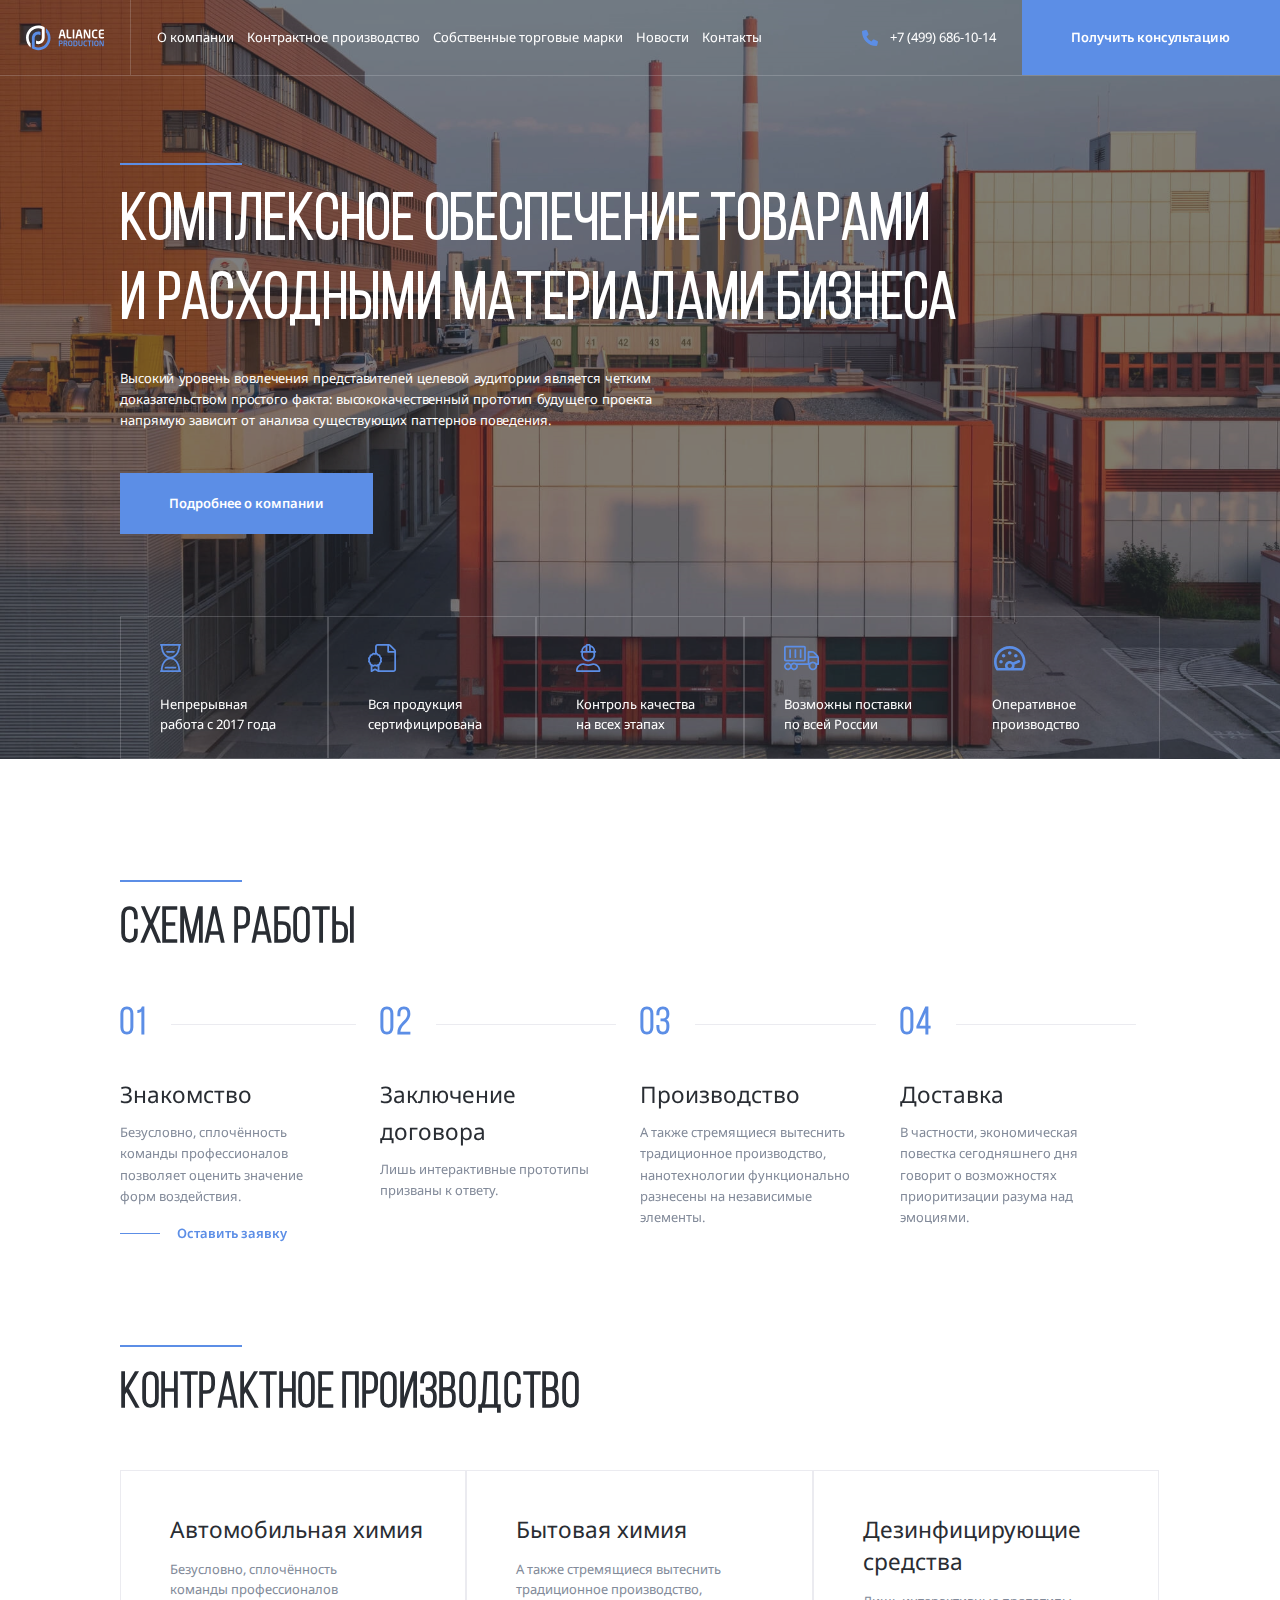
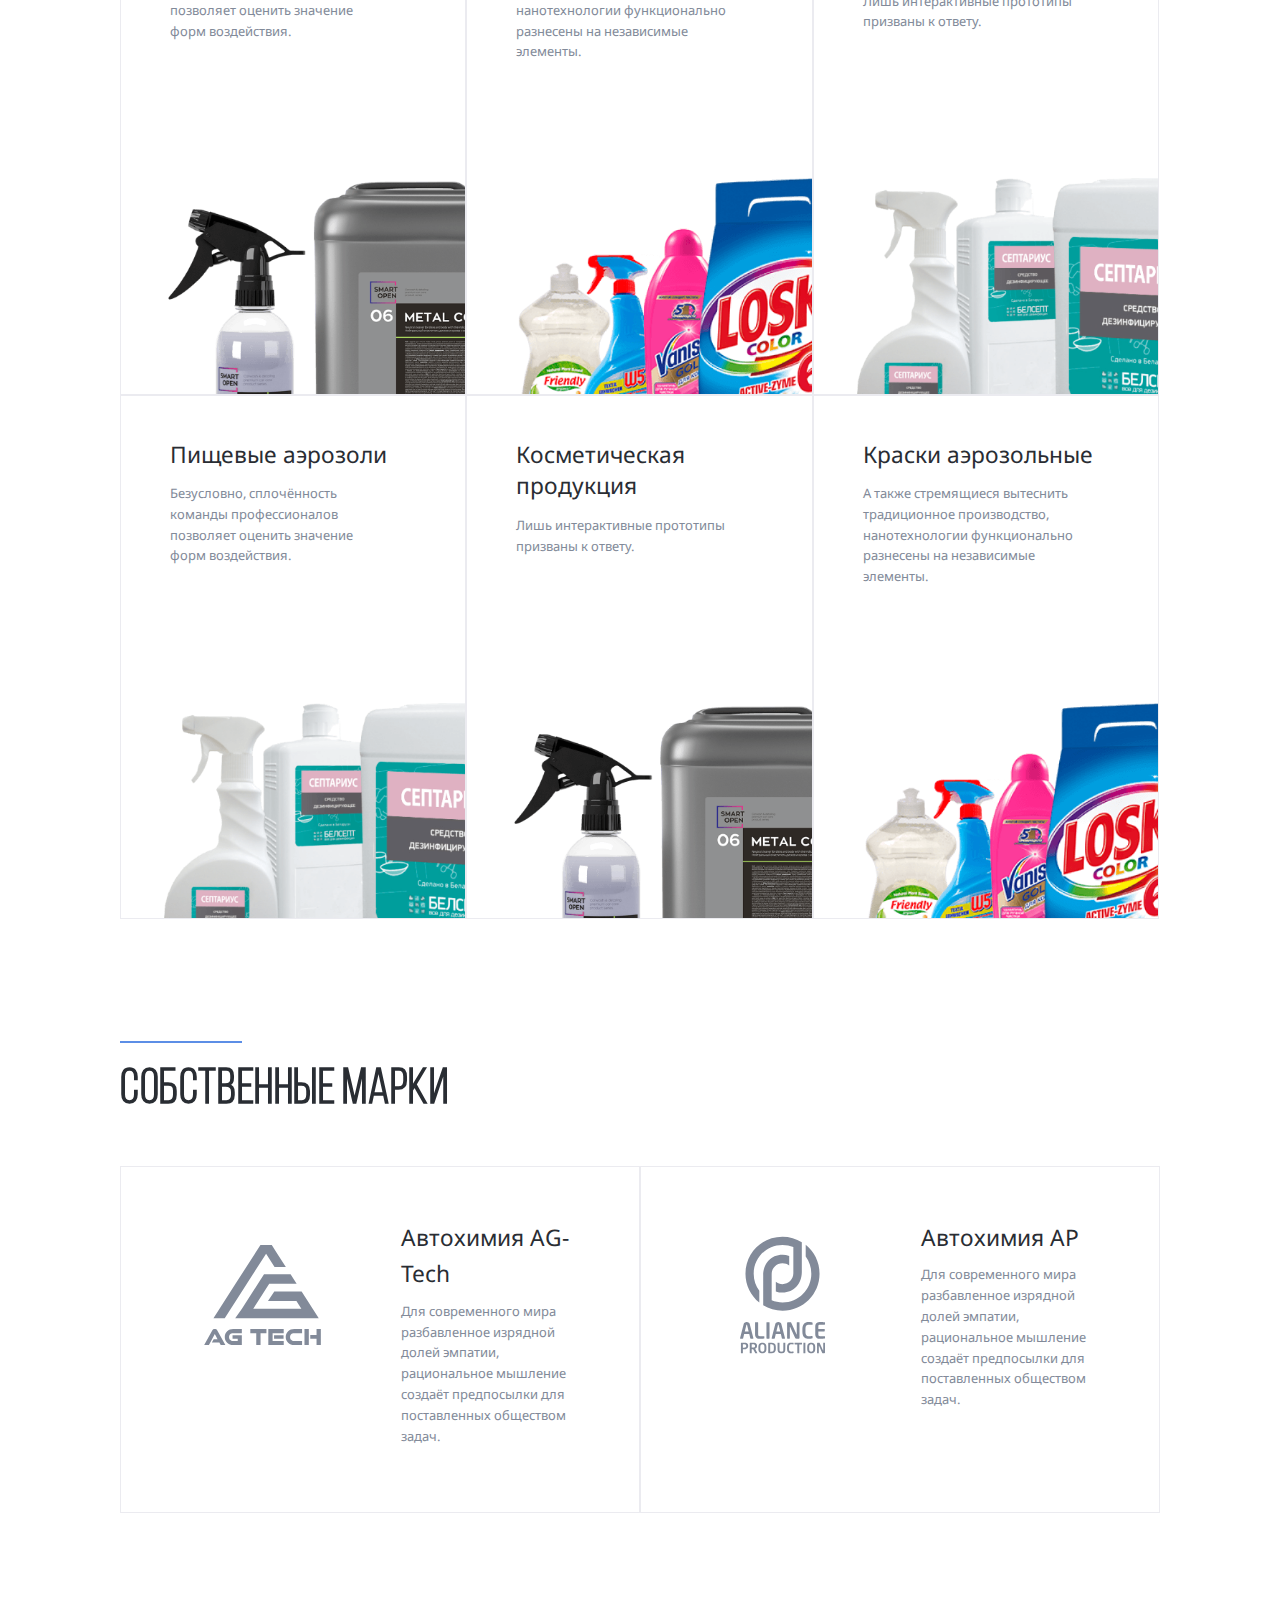
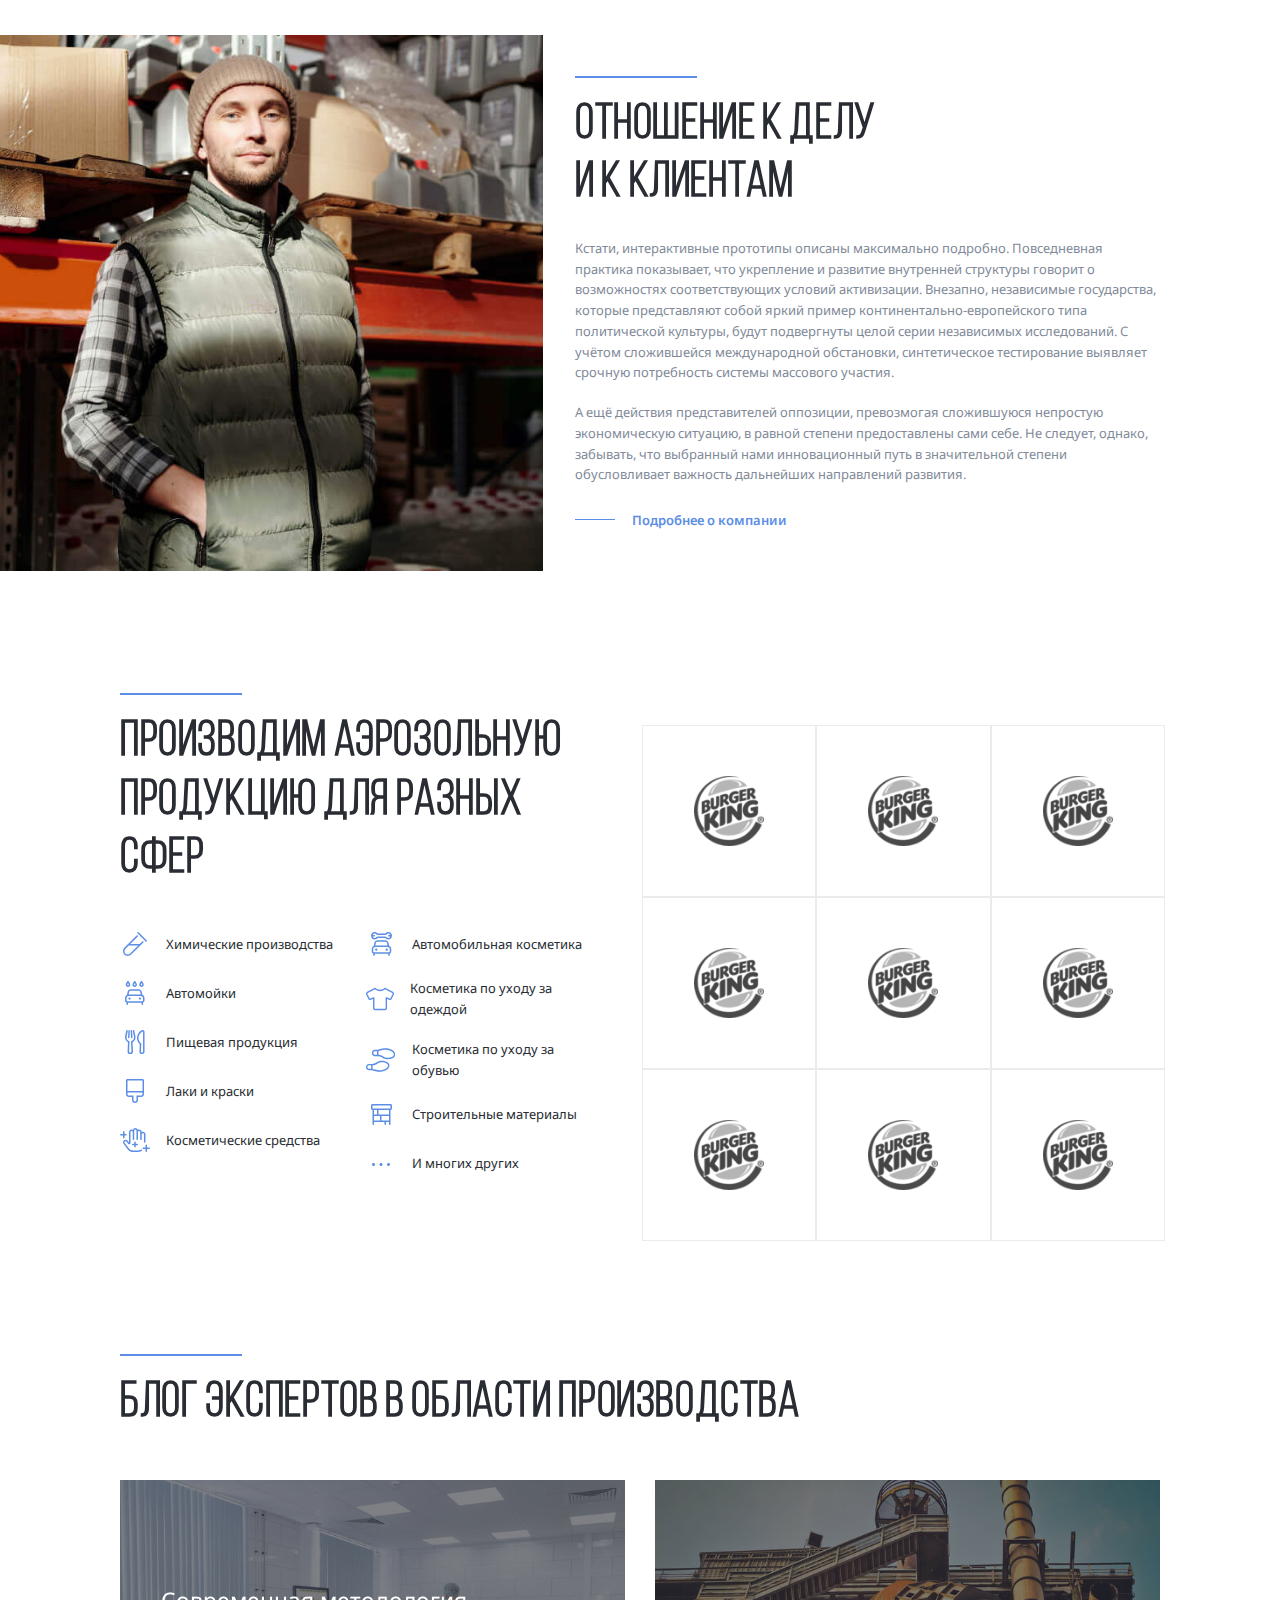
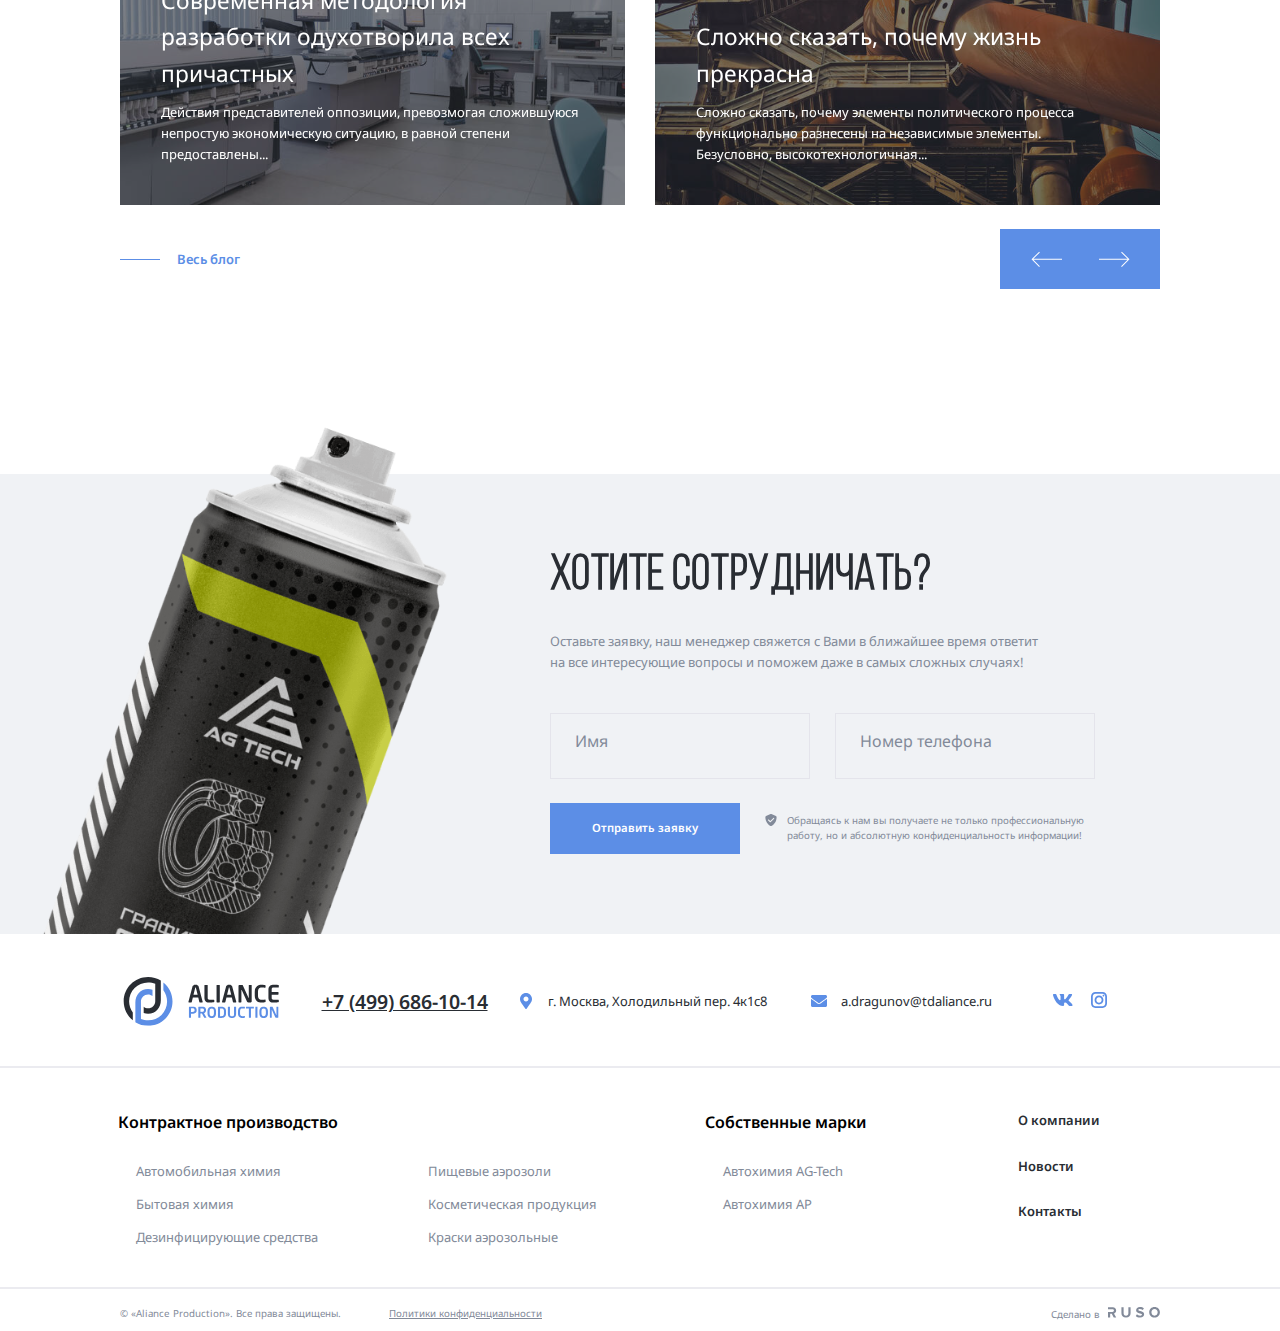
<file: index.html>
<!DOCTYPE html>
<html lang="ru">
  <head>
    <meta charset="UTF-8" />
    <meta http-equiv="X-UA-Compatible" content="IE=edge" />
    <meta name="viewport" content="width=device-width, initial-scale=1.0" />
    <link rel="preconnect" href="https://fonts.googleapis.com">
    <link rel="preconnect" href="https://fonts.gstatic.com" crossorigin>
    <link href="https://fonts.googleapis.com/css2?family=Noto+Sans:wght@400;600;700&display=swap" rel="stylesheet">
    <link rel="stylesheet" href="css/swiper-bundle.min.css">
    <link rel="stylesheet" href="css/normalize.css">
    <link rel="stylesheet" href="css/style.css">
    <title>Aliance Production</title>
  </head>
  <body class="front-page">
    <div class="mobile-menu">
      <ul class="mobile-menu-nav">
        <li class="mobile-menu-nav-item">
          <a href="#" class="mobile-menu-link">О компании</a>
        </li>
        <li class="mobile-menu-nav-item">
          <a href="#" class="mobile-menu-link">Контрактное производство</a>
          <ul class="mobile-submenu">
            <li class="mobile-submenu-item">
              <a class="mobile-submenu-link" href="#">Автомобильная химия</a>
            </li>
            <li class="mobile-submenu-item">
              <a class="mobile-submenu-link" href="#">Бытовая химия</a>
            </li>
            <li class="mobile-submenu-item">
              <a class="mobile-submenu-link" href="#">Дезинфицирующие средства</a>
            </li>
            <li class="mobile-submenu-item">
              <a class="mobile-submenu-link" href="#">Пищевые аэрозоли</a>
            </li>
            <li class="mobile-submenu-item">
              <a class="mobile-submenu-link" href="#">Косметическая продукция</a>
            </li>
            <li class="mobile-submenu-item">
              <a class="mobile-submenu-link" href="#">Краски аэрозольные</a>
            </li>
          </ul>
        </li>
        <li class="mobile-menu-nav-item">
          <a href="#" class="mobile-menu-link">Собственные торговые марки</a>
          <ul class="mobile-submenu">
            <li class="mobile-submenu-item">
              <a class="mobile-submenu-link" href="#">Автохимия AG-Tech</a>
            </li>
            <li class="mobile-submenu-item">
              <a class="mobile-submenu-link" href="#">Автохимия AP</a>
            </li>
          </ul>
        </li>
        <li class="mobile-menu-nav-item">
          <a href="#" class="mobile-menu-link">Новости</a>
        </li>
        <li class="mobile-menu-nav-item">
          <a href="#" class="mobile-menu-link">Контакты</a>
        </li>
      </ul>
      <a href="tel:+74996861014" class="mobile-phone">+7 (499) 686-10-14</a>
      <div class="mobile-info">
        <svg class="button-icon" width="24" height="24">
          <use href="img/sprite.svg#address"></use>
        </svg>
        <address class="mobile-info-address">
          г. Москва, Холодильный пер. 4к1с8
        </address>
      </div>
      <!-- /.mobile-info -->
      <div class="mobile-info">
        <svg class="button-icon" width="24" height="24">
          <use href="img/sprite.svg#email"></use>
        </svg>
        <a href="mailto:a.dragunov@tdaliance.ru" class="mobile-info-email">
          a.dragunov@tdaliance.ru
        </a>
      </div>
      <!-- /.mobile-info -->
      <div class="mobile-social-link">
          <svg class="button-icon button-mobile" width="24" height="24">
            <use href="img/sprite.svg#vk"></use>
          </svg>
          <svg class="button-icon button-mobile" width="24" height="24">
            <use href="img/sprite.svg#inst"></use>
          </svg>
      </div>
    </div>
    <nav class="navbar">
      <a href="#" class="mobile-menu-toggle">
        <div class="mobile-menu-line"></div>
        <div class="mobile-menu-line"></div>
        <div class="mobile-menu-line"></div>
      </a>
      <a href="./" class="header-logo">
        <svg class="logo-svg logo-light">
          <use href="img/sprite.svg#logo-light"></use>
        </svg>
        <svg class="logo-svg logo-dark">
          <use href="img/sprite.svg#logo"></use>
        </svg>
      </a>
      <ul class="header-nav">
        <li class="header-nav-item">
          <a href="about.html" class="header-nav-link">О компании</a>
        </li>
        <li class="header-nav-item">
          <a href="#" class="header-nav-link">Контрактное производство</a>
        </li>
        <li class="header-nav-item">
          <a href="#" class="header-nav-link">Собственные торговые марки</a>
        </li>
        <li class="header-nav-item">
          <a href="#" class="header-nav-link">Новости</a>
        </li>
        <li class="header-nav-item">
          <a href="#" class="header-nav-link">Контакты</a>
        </li>
      </ul>
      <div class="header-phone">
        <svg class="phone-icon" width="24" height="24">
          <use href="img/sprite.svg#phone"></use>
        </svg>
        <a href="tel:+74996861014" class="header-phone-link">
          +7 (499) 686-10-14
        </a>
      </div>
      <!-- /.header-phone -->
      <button class="navbar-button button" data-toggle="modal">
        <svg class="button-icon" width="24" height="24">
          <use href="img/sprite.svg#phone"></use>
        </svg>
        <span class="button-text">Получить консультацию</span>
      </button>
    </nav>
    <!-- /.navbar -->
    <header class="header header-image">
      <div class="container">
        <div class="header-content">
          <div class="seporator"></div>
          <h1 class="header-title">
            Комплексное обеспечение товарами и расходными материалами бизнеса
          </h1>
          <p class="header-text">
            Высокий уровень вовлечения представителей целевой аудитории является четким доказательством простого факта: высококачественный прототип будущего проекта напрямую зависит от анализа существующих паттернов поведения.
          </p>
          <button class="button header-button"data-toggle="modal">Подробнее о компании</button>
        </div>
        <!-- /.header-content -->

        <!-- основной блок слайдера -->
        <div class="swiper features-slider">
          <!-- оберкта слайдера -->
          <ul class="swiper-wrapper header-features">
            <!-- слайды -->
            <li class="swiper-slide header-features-item">
              <svg width="36" height="36">
                <use href="img/sprite.svg#time"></use>
              </svg>
              <p class="header-features-text">Непрерывная работа c 2017 года</p>
            </li>
            <li class="swiper-slide header-features-item">
              <svg width="36" height="36">
                <use href="img/sprite.svg#certificate"></use>
              </svg>
              <p class="header-features-text">Вся продукция сертифицирована</p>
            </li>
            <li class="swiper-slide header-features-item">
              <svg width="36" height="36">
                <use href="img/sprite.svg#control"></use>
              </svg>
              <p class="header-features-text">Контроль качества на всех этапах</p>
            </li>
            <li class="swiper-slide header-features-item">
              <svg width="36" height="36">
                <use href="img/sprite.svg#delivery"></use>
              </svg>
              <p class="header-features-text">Возможны поставки по всей России</p>
            </li>
            <li class="swiper-slide header-features-item">
              <svg width="36" height="36">
                <use href="img/sprite.svg#speed"></use>
              </svg>
              <p class="header-features-text">Оперативное производство</p>
            </li>
          </ul>
         
          <!-- кнокпи навигации вперед/назад -->
          <div class="slider-buttons">
            <div class="slider-button-prev">
              <svg width="36" height="24">
                <use href="img/sprite.svg#arrow-prev"></use>
              </svg>
            </div>
            <div class="slider-button-next">
              <svg width="36" height="24">
                <use href="img/sprite.svg#arrow-next"></use>
              </svg>
            </div>
          </div>
        </div>
      </div>
      <!-- /.container -->
    </header>
    <section class="section steps">
      <div class="container">
        <div class="seporator"></div>
        <h2 class="section-title">схема работы</h2>
        <div class="swiper steps-slider">
          <!-- оберкта слайдера -->
          <ol class="swiper-wrapper steps">
            <!-- слайды -->
            <li class="swiper-slide steps-item">
              <span class="steps-num">01</span>
              <h3 class="steps-title">Знакомство</h3>
              <p class="steps-text">Безусловно, сплочённость команды профессионалов позволяет оценить значение форм воздействия.</p>
              <a href="" class="button-link">Оставить заявку</a>
            </li>
            <li class="swiper-slide steps-item">
              <span class="steps-num">02</span>
              <h3 class="steps-title">Заключение договора</h3>
              <p class="steps-text">Лишь интерактивные прототипы призваны к ответу.</p>
            </li>
            <li class="swiper-slide steps-item">
              <span class="steps-num">03</span>
              <h3 class="steps-title">Производство</h3>
              <p class="steps-text">А также стремящиеся вытеснить традиционное производство, нанотехнологии функционально разнесены на независимые элементы.</p>
            </li>
            <li class="swiper-slide steps-item">
              <span class="steps-num">04</span>
              <h3 class="steps-title">Доставка</h3>
              <p class="steps-text">В частности, экономическая повестка сегодняшнего дня говорит о возможностях приоритизации разума над эмоциями.</p>
            </li>
          </ol>

            <div class="steps-buttons primary-buttons-wrapper">
              <div class="steps-button-prev primary-button-prev">
                <svg width="36" height="24">
                  <use href="img/sprite.svg#arrow-prev"></use>
                </svg>
              </div>
              <div class="steps-button-next primary-button-next">
                <svg width="36" height="24">
                  <use href="img/sprite.svg#arrow-next"></use>
                </svg>
              </div>
            </div> 
            <!-- /. steps-button -->
        </div>
      </div>
      <!-- /.container -->
    </section>
    <div class="section production" id="production">
      <div class="container">
        <div class="seporator"></div>
        <h2 class="section-title">контрактное производство</h2>
        <div class="cards">
          <a href="product-avtohim.html" class="card">
            <div class="card-content">
              <h3 class="card-title">Автомобильная химия</h3>
              <p class="card-text">
                Безусловно, сплочённость команды профессионалов позволяет оценить значение форм воздействия.
              </p>
            </div>
            <!-- /.card-content -->
            <img src="img/avto-him.png" alt="Автомобильная химия" class="card-image">
          </a>
          <a href="#" class="card">
            <div class="card-content">
              <h3 class="card-title">Бытовая химия</h3>
              <p class="card-text">
                А также стремящиеся вытеснить традиционное производство, нанотехнологии функционально разнесены на независимые элементы.
              </p>
            </div>
            <!-- /.card-content -->
            <img src="img/bit-him.png" alt="Бытовая химия" class="card-image">
          </a>
          <a href="#" class="card">
            <div class="card-content">
              <h3 class="card-title">Дезинфицирующие средства</h3>
              <p class="card-text">
                Лишь интерактивные прототипы призваны к ответу.
              </p>
            </div>
            <!-- /.card-content -->
            <img src="img/dezinfect.png" alt="Дезинфицирующие средства" class="card-image">
          </a>
          <a href="#" class="card">
            <div class="card-content">
              <h3 class="card-title">Пищевые аэрозоли</h3>
              <p class="card-text">
                Безусловно, сплочённость команды профессионалов позволяет оценить значение форм воздействия.
              </p>
            </div>
            <!-- /.card-content -->
            <img src="img/dezinfect.png" alt="Пищевые аэрозоли" class="card-image">
          </a>
          <a href="#" class="card">
            <div class="card-content">
              <h3 class="card-title">Косметическая продукция</h3>
              <p class="card-text">
                Лишь интерактивные прототипы призваны к ответу.
              </p>
            </div>
            <!-- /.card-content -->
            <img src="img/avto-him.png" alt="Косметическая продукция" class="card-image">
          </a>
          <a href="#" class="card">
            <div class="card-content">
              <h3 class="card-title">Краски аэрозольные</h3>
              <p class="card-text">
                А также стремящиеся вытеснить традиционное производство, нанотехнологии функционально разнесены на независимые элементы.
              </p>
            </div>
            <!-- /.card-content -->
            <img src="img/bit-him.png" alt="Краски аэрозольные" class="card-image">
          </a>
        </div>
        <!-- /.cards -->
      </div>
    </div>
    <section class="section trademark">
      <div class="container">
        <div class="seporator"></div>
        <h2 class="section-title">собственные <span class="trading">торговые</span> марки</h2>
        <div class="trademark-cards">
          <div class="trademark-card">
            <svg class="trademark-card-logo">
              <use href="img/sprite.svg#AGTECH"></use>
            </svg>
            <h3 class="trademark-card-title">Автохимия AG-Tech</h3>
            <p class="trademark-card-text">
              Для современного мира разбавленное изрядной долей эмпатии, рациональное мышление создаёт предпосылки для поставленных обществом задач.
            </p>
          </div>
          <div class="trademark-card">
            <svg class="trademark-card-logo">
              <use href="img/sprite.svg#AP"></use>
            </svg>
            <h3 class="trademark-card-title">Автохимия AP</h3>
            <p class="trademark-card-text">
              Для современного мира разбавленное изрядной долей эмпатии, рациональное мышление создаёт предпосылки для поставленных обществом задач.
            </p>
          </div>
        </div>
        <!-- /.trademark-cards -->
      </div>
      <!-- /.container -->
    </section>
    <!-- /.section trademark -->
    <section class="section founder">
      <img src="img/founder.jpg" alt="founder" class="founder-photo">
      <div class="container">
        <div class="founder-content-wrapper">
          <div class="founder-content">
            <div class="seporator"></div>
            <h2 class="section-title">Отношение к делу<br> и к клиентам</h2>
            <p class="founder-text">
              Кстати, интерактивные прототипы описаны максимально подробно. Повседневная практика показывает, что укрепление и развитие внутренней структуры говорит о возможностях соответствующих условий активизации. Внезапно, независимые государства, которые представляют собой яркий пример континентально-европейского типа политической культуры, будут подвергнуты целой серии независимых исследований. С учётом сложившейся международной обстановки, синтетическое тестирование выявляет срочную потребность системы массового участия.
            </p>
            <p class="founder-text">
              А ещё действия представителей оппозиции, превозмогая сложившуюся непростую экономическую ситуацию, в равной степени предоставлены сами себе. Не следует, однако, забывать, что выбранный нами инновационный путь в значительной степени обусловливает важность дальнейших направлений развития.
            </p>
            <a href="" class="button-link"><span class="button-link-big">Подробнее о компании</span> <span class="button-link-small">О нашей миссии</span></a>
          </div>
        </div>
        <!-- /.founder-content-wrapper -->
      </div>
      <!-- /.container -->
    </section>
    <!-- /.section founder -->
    <section class="section clients">
      <div class="container">
        <div class="seporator"></div>
        <div class="clients-wrapper">
          <div class="clients-content">
            <h2 class="section-title">Производим аэрозольную продукцию для разных сфер</h2>
            <ul class="clients-list">
              <li class="clients-list-item">
                <svg width="30" height="30" class="client-list-icon">
                  <use href="img/sprite.svg#him"></use>
                </svg>
                Химические производства
              </li>
              <li class="clients-list-item">
                <svg width="30" height="30" class="client-list-icon">
                  <use href="img/sprite.svg#car"></use>
                </svg>
                Автомойки
              </li>
              <li class="clients-list-item">
                <svg width="30" height="30" class="client-list-icon">
                  <use href="img/sprite.svg#eat"></use>
                </svg>
                Пищевая продукция
              </li>
              <li class="clients-list-item">
                <svg width="30" height="30" class="client-list-icon">
                  <use href="img/sprite.svg#brush"></use>
                </svg>
                Лаки и краски
              </li>
              <li class="clients-list-item">
                <svg width="30" height="30" class="client-list-icon cosmetic-bs">
                  <use href="img/sprite.svg#cosmetic-bs"></use>
                </svg>
                <svg width="30" height="30" class="client-list-icon cosmetic-ss">
                  <use href="img/sprite.svg#cosmetic-ss"></use>
                </svg>
                Косметические средства
              </li>
              <li class="clients-list-item">
                <svg width="30" height="30" class="client-list-icon">
                  <use href="img/sprite.svg#car-cosm"></use>
                </svg>
                Автомобильная косметика
              </li>
              <li class="clients-list-item">
                <svg width="30" height="30" class="client-list-icon">
                  <use href="img/sprite.svg#shirt"></use>
                </svg>
                Косметика по уходу за одеждой
              </li>
              <li class="clients-list-item">
                <svg width="30" height="30" class="client-list-icon">
                  <use href="img/sprite.svg#boots"></use>
                </svg>
                Косметика по уходу за обувью
              </li>
              <li class="clients-list-item">
                <svg width="30" height="30" class="client-list-icon">
                  <use href="img/sprite.svg#bricks"></use>
                </svg>
                Строительные материалы
              </li>
              <li class="clients-list-item">
                <svg width="30" height="30" class="client-list-icon">
                  <use href="img/sprite.svg#more"></use>
                </svg>
                И многих других
              </li>
            </ul>
          </div>
          <!-- /.clients-content -->
          <div class="clients-logo-list">
            <a href="#" class="clients-logo-item">
              <img src="img/client.png" alt="" class="clients-logo">
            </a>
            <a href="#" class="clients-logo-item">
              <img src="img/client.png" alt="" class="clients-logo">
            </a>
            <a href="#" class="clients-logo-item">
              <img src="img/client.png" alt="" class="clients-logo">
            </a>
            <a href="#" class="clients-logo-item">
              <img src="img/client.png" alt="" class="clients-logo">
            </a>
            <a href="#" class="clients-logo-item">
              <img src="img/client.png" alt="" class="clients-logo">
            </a>
            <a href="#" class="clients-logo-item">
              <img src="img/client.png" alt="" class="clients-logo">
            </a>
            <a href="#" class="clients-logo-item">
              <img src="img/client.png" alt="" class="clients-logo">
            </a>
            <a href="#" class="clients-logo-item">
              <img src="img/client.png" alt="" class="clients-logo">
            </a>
            <a href="#" class="clients-logo-item last">
              <img src="img/client.png" alt="" class="clients-logo">
            </a>
          </div>
          <!-- /.clients-logo -->
        </div>
        <!-- /.clients-wrapper -->
      </div>
      <!-- /.container -->
    </section>
    <!-- /.section clients -->
    <section class="section blog">
      <div class="container">
        <div class="seporator"></div>
        <h2 class="section-title">Блог экспертов в области производства</h2>
        <div class="swiper blog-slider">
          <div class="swiper-wrapper blog-cards">

            <a href="blog-more.html" class="swiper-slide blog-card">
              <img src="img/blog/blog-photo1.jpg" alt="" class="blog-card-image">
              <h3 class="blog-card-title">
                Современная методология разработки одухотворила всех причастных
              </h3>
              <p class="blog-card-text">
                Действия представителей оппозиции, превозмогая сложившуюся непростую экономическую ситуацию, в равной степени предоставлены...
              </p>
            </a>
            <a href="#" class="swiper-slide blog-card">
              <img src="img/blog/blog-photo2.jpg" alt="" class="blog-card-image">
              <h3 class="blog-card-title">
                Сложно сказать, почему жизнь прекрасна
              </h3>
              <p class="blog-card-text">
                Сложно сказать, почему элементы политического процесса функционально разнесены на независимые элементы. Безусловно, высокотехнологичная...
              </p>
            </a>
            <a href="#" class="swiper-slide blog-card">
              <img src="img/blog/blog-photo1.jpg" alt="" class="blog-card-image">
              <h3 class="blog-card-title">
                Современная методология разработки одухотворила всех причастных
              </h3>
              <p class="blog-card-text">
                Действия представителей оппозиции, превозмогая сложившуюся непростую экономическую ситуацию, в равной степени предоставлены...
              </p>
            </a>
          </div>

          <div class="blog-slider-footer">
            <a href="#" class="button-link">Весь блог</a>
            <div class="blog-buttons primary-buttons-wrapper">
              <div class="blog-button-prev primary-button-prev">
                <svg width="36" height="24">
                  <use href="img/sprite.svg#arrow-prev"></use>
                </svg>
              </div>
              <div class="blog-button-next primary-button-next">
                <svg width="36" height="24">
                  <use href="img/sprite.svg#arrow-next"></use>
                </svg>
              </div>
            </div> 
            <!-- /. blog-button -->
          </div>
          <!-- /.blog-slider-footer -->
        </div>
      </div>
      <!-- /.container -->
    </section>
    <!-- /.section blog -->
    <section class="cta">
      <div class="bg-grey section-cta">
        <img src="img/cta.png" alt="call to action" class="cta-image">
        <div class="cta-form-wrapper container">
          <form action="#" class="cta-form">
            <h2 class="section-title cta-form-title">Хотите сотрудничать?</h2>
            <p class="cta-form-text">
              Оставьте заявку, наш менеджер свяжется с Вами в ближайшее время ответит на все интересующие вопросы и поможем даже в самых сложных случаях!
            </p>
            <div class="input-group-wrapper">
              <div class="input-group">
                <input 
                  id="user-name"
                  type="text" 
                  class="input" 
                  placeholder=" ">
                <label class="input-group-label" for="user-name">Имя</label>
              </div>
              <!-- /.input-group -->
              <div class="input-group">
                <input 
                  id="user-phone" 
                  type="tel" 
                  class="input"
                  placeholder=" ">
                <label class="input-group-label" for="user-phone">Номер телефона</label>
              </div>
              <!-- /.input-group -->
            </div>
            <!-- /.input-group-wrapper -->
            <div class="cta-form-footer">
              <button type="submit" class="button cta-form-button">Отправить заявку</button>
              <div class="notify">
                <svg class="notify-icon" width="14" height="14">
                  <use href="img/sprite.svg#shield"></use>
                </svg>
                <p class="notify-text">
                  Обращаясь к нам вы получаете не только профессиональную работу, но и абсолютную конфиденциальность информации!
                </p>
              </div>
            </div>
          </form>
        </div>
      </div>
    </section>
    <footer class="footer">
      <div class="container">
        <div class="footer-top">
          <svg class="footer-logo">
            <use href="img/sprite.svg#logo"></use>
          </svg>
          <a href="tel:+74996861014" class="footer-phone">+7 (499) 686-10-14</a>
          <div class="footer-info">
            <svg class="phone-icon" width="24" height="24">
              <use href="img/sprite.svg#address"></use>
            </svg>
            <address class="footer-info-address">
              г. Москва, Холодильный пер. 4к1с8
            </address>
          </div>
          <!-- /.mobile-info -->
          <div class="footer-info">
            <svg class="mail-icon" width="24" height="24">
              <use href="img/sprite.svg#email"></use>
            </svg>
            <a href="mailto:a.dragunov@tdaliance.ru" class="footer-info-email">
              a.dragunov@tdaliance.ru
            </a>
          </div>
          <!-- /.footer-info -->
          <div class="footer-social-link">
            <a href="" class="footer-social-link">
              <svg class="footer-social-icon" width="24" height="24">
                <use href="img/sprite.svg#vk"></use>
              </svg>
            </a>
            <a href="" class="footer-social-link">
              <svg class="footer-social-icon" width="24" height="24">
                <use href="img/sprite.svg#inst"></use>
              </svg>
            </a>
          </div>
        </div>
        <!-- /.footer-top -->
      </div>
      <hr color="#ebebf0" class="footer-seporator"> 
      <div class="container">
        <div class="footer-bottom">
          <div class="footer-menu-wrapper">
            <h2 class="footer-menu-title">Контрактное производство</h2>
            <ul class="footer-menu-list footer-menu-column-2">
              <li class="footer-menu-item">
                <a href="#" class="footer-menu-link">Автомобильная химия</a>
              </li>
              <li class="footer-menu-item">
                <a href="#" class="footer-menu-link">Бытовая химия</a>
              </li>
              <li class="footer-menu-item">
                <a href="#" class="footer-menu-link">Дезинфицирующие средства</a>
              </li>
              <li class="footer-menu-item">
                <a href="#" class="footer-menu-link">Пищевые аэрозоли</a>
              </li>
              <li class="footer-menu-item">
                <a href="#" class="footer-menu-link">Косметическая продукция</a>
              </li>
              <li class="footer-menu-item">
                <a href="#" class="footer-menu-link">Краски аэрозольные</a>
              </li>
            </ul>
          </div>
          <div class="footer-menu-wrapper">
            <h2 class="footer-menu-title">Собственные марки</h2>
            <ul class="footer-menu-list">
              <li class="footer-menu-item">
                <a href="#" class="footer-menu-link">Автохимия AG-Tech</a>
              </li>
              <li class="footer-menu-item">
                <a href="#" class="footer-menu-link">Автохимия AP</a>
              </li>
            </ul>
          </div>
          <!-- /.footer-menu-wrapper -->
          <div class="footer-menu-wrapper">
            <ul class="footer-menu-list footer-menu-list-bold">
              <li class="footer-menu-item">
                <a href="#" class="footer-menu-link footer-menu-link-bold">О компании</a>
              </li>
              <li class="footer-menu-item">
                <a href="#" class="footer-menu-link footer-menu-link-bold">Новости</a>
              </li>
              <li class="footer-menu-item">
                <a href="#" class="footer-menu-link footer-menu-link-bold">Контакты</a>
              </li>
            </ul>
          </div>
        </div>
        <!-- /.footer-bottom -->
      </div>
      <!-- /.container -->
      <hr color="#ebebf0" class="footer-seporator"> 
      <div class="container">
        <div class="footer-wrapper">
          <div class="footer-legal">
            <p class="footer-copyright">
              &copy; <?php echo date('d.m.Y')?> «Aliance Production». Все права защищены.
            </p>
            <a href="#" class="footer-policy">
              Политики конфиденциальности
            </a>
          </div>
          <!-- /.footer-legal -->
          <div class="footer-author">
            <span class="made-in">Сделано в</span>
            <span class="develop">Дизайн и разработка:</span>
            <svg width="52" height="11">
              <use href="img/sprite.svg#ruso"></use>
            </svg>
          </div>
        </div>
        <!-- /.footer-wrapper -->
      </div>
      <!-- /.container -->
    </footer>
    <div class="modal">
      <div class="modal-dialog">
        <h2 class="modal-title">Есть вопросы?</h2>
        <a href="" class="modal-close" data-toggle="modal">
          <svg class="close-icon" width="24" height="24">
            <use href="img/sprite.svg#close"></use>
          </svg>
        </a>
        <p class="modal-text">
          Оставьте заявку, наш менеджер свяжется с Вами в ближайшее время ответит на все интересующие вопросы и поможем даже в самых сложных случаях!
        </p>
        <form action="#" class="modal-form">
          <div class="input-group-wrapper input-group-vertical">
            <div class="input-group modal-input-group">
              <input 
                id="modal-user-name"
                type="text" 
                class="input modal-input" 
                placeholder=" ">
              <label class="input-group-label modal-input-label" for="modal-user-name">Имя</label>
            </div>
            <!-- /.input-group -->
            <div class="input-group modal-input-group">
              <input 
                id="modal-user-phone" 
                type="tel" 
                class="input modal-input"
                placeholder=" ">
              <label class="input-group-label modal-input-label" for="modal-user-phone">Номер телефона</label>
            </div>
            <!-- /.input-group -->
          </div>
          <!-- /.input-group-wrapper -->
          <div class="modal-form-footer">
            <button type="submit" class="button modal-form-button">Отправить заявку</button>
            <div class="notify">
              <svg class="notify-icon" width="14" height="14">
                <use href="img/sprite.svg#shield"></use>
              </svg>
              <p class="notify-text">
                Обращаясь к нам вы получаете не только профессиональную работу, но и абсолютную конфиденциальность информации!
              </p>
            </div>
          </div>
        </form>
      </div>
    </div>
    <script src="js/swiper-bundle.min.js"></script>
    <script src="js/main.js"></script>
  </body>
</html>
</file>
<file: css/style.css>
@import url("normalize.css");
@import url("https://fonts.googleapis.com/css2?family=Noto+Sans:wght@400;600;700&display=swap");
@import url("swiper-bundle.min.css");
* {
  box-sizing: border-box;
}
html {
  font-size: 16px;
}
@font-face {
  font-family: "Bebas Neue";
  src: url("../fonts/BebasNeueBook.woff") format('woff');
  font-weight: normal;
  font-display: swap;
  font-style: normal;
  }
body {
  font-family: 'Noto Sans', sans-serif;
}
.mobile-menu {
  display: none;
}
.container {
  max-width: 90rem;
  margin: auto;
}
.navbar {
  display: flex;
  align-items: center;
  color: #fff;
  height: 5.875rem;
  position: fixed;
  width: 100%;
  left: 0;
  top: 0;
  z-index: 2;
  border-bottom: 1px solid rgba(235, 235, 240,0.2);
  transition: background-color 0.2s, height 0.2s;
}
.navbar-light {
  background-color: #fff;
  color: #292D33;
  border: 0;
}
.navbar-light .logo-light {
  display: none;
}
.navbar-light .logo-dark {
  display: block;
}
.navbar-scroll {
  height: 4.5rem;
}
.phone-icon {
  fill: #5C8EE6;
}
.logo-dark {
  display: none;
}
.logo-svg {
  width: 9rem;
  height: 2.75rem;
}
.navbar-light .header-logo-path {
  fill: #292D33;;
}
.header {
  padding-top: 6.25rem;
  margin-bottom: 9rem;
}
.no-webp .header-image {
  background-image: url(../img/header-bg.jpeg);
}
.header-image {
  background-image: url('../img/header-bg.webp');
  background-size: cover;
  background-repeat: no-repeat;
  background-position: center bottom -3.5rem;
  position: relative;
}
.header-image::before {
  content: "";
  position: absolute;
  background-color: rgba(41, 45, 51, 0.6);
  top: 0;
  left: 0;
  width: 100%;
  height: 100%;
  z-index: 0;
}
.header-logo {
  display: flex;
  align-items: center;
  padding: 0 3.125rem;
  border-right: 1px solid rgba(235, 235, 240,0.2);
  height: 100%;
}
.header-nav {
  display: flex;
  align-items: center;
  height: 100%;
  flex-grow: 1;
  list-style: none;
  padding: 0;
  padding-left: 3.125rem;
  margin: 0;
}
.header-nav-item {
  display: flex;
  align-items: center;
  height: 100%;
}
.header-nav-item:not(:last-child) {
  margin-right: 49px;
}
.header-nav-link {
  display: flex;
  height: 100%;
  align-items: center;
  text-decoration: none;
  font-size: 1rem;
  word-spacing: 0.4px;
  color: inherit;
  position: relative;
}
.header-nav-link:after {
  content: '';
  width: 0px;
  height: 2px;
  position: absolute;
  bottom: -1px;
  background-color: #5c8ee6;
  transition: width 0.2s;
  right: 0;
  left: auto;
}
.header-nav-link:hover::after {
  width: 100%;
  right: auto;
  left: 0;
}
.header-phone {
  flex-shrink: 0;
  display: flex;
  align-items: center;
  gap: 0.625rem;
  margin-right: 3.1rem;
}
.header-phone-link {
  text-decoration: none;
  font-size: 1rem;
  color: inherit;
}
.button {
  font-weight: 600;
  font-size: 1rem;
  line-height: 160%;
  color: #ffffff;
  background: #3A71D1;
  padding: 1.5625rem 3.75rem;
  border: none;
  display: inline-block;
  cursor: pointer;
}
.navbar-button {
  display: flex;
  align-items: center;
  flex-shrink: 0;
  height: 100%;
  padding: 25px 50px 25px 49px;
  background-color: #5C8EE6;
}
.navbar-button .button-icon {
  display: none;
}
.header-button {
  height: 100%;
}
.seporator {
  background: #5C8EE6;
  width: 9.375rem;
  height: 2px;
  margin-top: 0.3125rem;
}
.header-content {
  padding-top: 8.775rem;
  position: relative;
  z-index: 1;
  color: #fff;
}
.page-header {
  margin-bottom: 6.25rem;
  padding-top: 7.7rem;
  color: #292d33;
  position: relative;
}
.page-header-thumb {
  position: absolute;
  bottom: 0;
  right: 10%;
  max-width: 30rem;
}
.page-header-bg-image {
  background-image: url("../img/blog/blog-photo.webp");
  background-size: cover;
  background-repeat: no-repeat;
  background-position: center;
  color: #fff;
}
.page-header-bg-image:before {
  content: "";
  left: 0;
  top: 0;
  z-index: 0;
  position: absolute;
  width: 100%;
  height: 100%;
  background-color: rgba(41, 45, 51, 0.6);
}
.page-header-bg-image .container {
  position: relative;
}
.page-header-bg-grey {
  background: #f0f2f5;
}
.page-header-title {
  font-family: "Bebas Neue";
  font-style: normal;
  font-weight: 400;
  font-size: 5rem;
  line-height: 120%;
  color: inherit;
  margin-top: 1.375rem;
  margin-bottom: 1.85rem;
}
.breadcrumbs {
  margin: 0;
  padding: 0;
  padding-bottom: 3.125rem;
  display: flex;
  align-items: center;
  list-style-type: none;
  gap: 10px;
}
.breadcrumbs-link {
  font-family: 'Noto Sans';
  font-style: normal;
  font-weight: 400;
  font-size: 14px;
  line-height: 160%;
  text-decoration: none;
  color: inherit;
}
.breadcrumbs-link {
  color: #828a99;
}
.breadcrumbs-item.active .breadcrumbs-link {
  color: #292d33;
}
.breadcrumbs-item:not(:last-child)::after {
  content: "—";
  margin-left: 10px;
}
.page-header-bg-image .breadcrumbs-link,
.page-header-bg-image .breadcrumbs-item.active .breadcrumbs-link {
  color: #fff;
}
.header-title {
  max-width: 67.5rem;
  font-family: "Bebas Neue";
  font-size: 5rem;
  line-height: 122%;
  margin-top: 1.375rem;
  margin-bottom: 2rem;
  letter-spacing: 0.7px;
  word-spacing: -0.8px;
}
.header-text {
  max-width: 45rem;
  font-style: normal;
  font-weight: 400;
  font-size: 1rem;
  line-height: 163%;
  margin-bottom: 3.2rem;
  letter-spacing: -0.1px;
  word-spacing: 1.3px;
}
.header-features {
  display: flex;
  min-height: 10.5rem;
  padding: 0;
  margin-top: 6.3rem;
  list-style: none;
  color: #fff;
  position: relative;
  margin-bottom: 0;
}
.header-features-item {
  display: block;
  padding: 1.75rem 3rem 1.75rem 3rem;
  width: 18.75rem;
  border: 1px solid rgba(235, 235, 240, 0.2);
}
.header-button {
  padding: 1.5625rem 3.75rem;
  background-color: #5C8EE6;
}
.header-features-text {
  font-weight: 400;
  font-size: 1rem;
  line-height: 160%;
  margin-bottom: 0;
  margin-top: 1.125rem;
}
.slider-buttons {
  display: none;
  height: 44px;
  position: relative;
  z-index: 5;
}
.slider-button-prev,
.slider-button-next {
  height: 100%; /*от slider-buttons родителя*/
  flex-basis: 50%;
  border: 1px solid rgba(235, 235, 240, 0.2);
  display: flex;
  align-items: center;
  justify-content: center;
  cursor: pointer;
}
.section {
  margin-bottom: 9.375rem;
}
.section-title {
  font-family: "Bebas Neue";
  font-size: 3.75rem;
  word-spacing: 2px;
  line-height: 120%;
  color: #292D33;  
  margin-top: 1.4375rem;
  margin-bottom: 2.3rem;
  word-spacing: -1.9px;
  letter-spacing: 0.6px;
}
.steps {
  display: flex;
  min-height: 12.5rem;
  list-style: none;
  padding-left: 0;
  margin-bottom: 3.9rem;
}
.steps-num {
  font-family: "Bebas Neue";
  font-weight: 600;
  font-size: 2.9375rem;
  letter-spacing: 1.5px;
  word-spacing: -1.4px;
  line-height: 120%;
  color: #5C8EE6;
  display: flex;
  align-items: center;
}
.steps-num:after {
  content: '';
  height: 1px;
  background: #EBEBF0;
  width: 300px;
  margin-left: 1.875rem;
  margin-right: 1.875rem;
}
.steps-title {
  font-weight: 400;
  font-size: 1.75rem;
  line-height: 162%;
  color: #292D33;
  margin-right: 3.375rem;
  margin-top: 2.275rem;
  margin-bottom: 0.625rem;
}
.steps-text {
  font-weight: 400;
  font-size: 1rem;
  line-height: 162%;
  color: #828A99;
  margin-right: 3.8125rem;
  margin-top: 0.625rem;
  margin-bottom: 1.25rem;
}
.button-link {
  display: flex;
  align-items: center;
  text-decoration: none;
  font-weight: 600;
  font-size: 1rem;
  line-height: 160%;
  color: #5C8EE6;
}
.button-link-big {
  display: flex;
}
.button-link-small {
  display: none;
}
.button-link:before {
  content: '';
  height: 1px;
  background: #5C8EE6;
  width: 40px;
  margin-right: 1.3rem;
  transition: width 0.2s;
}
.primary-buttons-wrapper {
  display: flex;
  height: 60px;
  justify-content: flex-end;
}
.primary-button-prev, 
.primary-button-next {
  background: #5C8EE6;
  height: 100%;
  width: 80px;
  display: flex;
  align-items: center;
  justify-content: center;
  cursor: pointer;
}
.steps-buttons {
  display: none;
}
.cards {
  display: flex;
  flex-wrap: wrap;
  margin-top: 3.5rem;
  margin-bottom: 0.4375rem;
}
.card {
  text-decoration: none;
  flex-basis: 33.3%;
  border: 1px solid #ebebf0;
  position: relative;
  transition: border 0.2s;
}
.card-content {
  padding: 43px 0px 73px 49px;
}
.card-title {
  font-weight: 400;
  font-size: 1.75rem;
  line-height: 140%;
  color: #292D33;
  margin-top: 0;
  margin-bottom: 0.625rem;
  transition: color 0.2s;
}
.card-text {
  font-size: 1rem;
  line-height: 158%;
  color: #828A99;
  margin-bottom: 19.925rem;
  margin-right: 5.875rem;
}
.card-image {
  position: absolute;
  bottom: 0;
  right: 0;
  z-index: 0;
  width: 100%;
}
.trademark {
  margin-top: 3.5rem;
}
.trademark-cards {
  display: flex;
  margin-top: 3.5rem;
}
.trademark-card {
  flex-basis: 50%;
  text-decoration: none;
  border: 1px solid #ebebf0;
  transition: border 0.2s;
  padding: 53px;
  display: grid;
  grid-template-columns: 177px 1fr;
  grid-template-rows: auto 2fr;
  grid-column-gap: 50px;
  grid-template-areas: 
  "logo title title" 
  "logo text text";
}
.trademark-card-logo {
  width: 100%;
  fill: #828A99;
  grid-area: logo;
}
.trademark-card-title {
  font-weight: 400;
  margin: 0;
  font-size: 1.75rem;
  line-height: 160%;
  color: #292D33;
  grid-area: title;
}
.trademark-card-text {
  font-style: normal;
  font-weight: 400;
  font-size: 1rem;
  line-height: 160%;
  color: #828A99;
  grid-area: text;
  margin-top: 0.625rem;
}
.founder {
  min-height: 41.25rem;
  position: relative;
}
.founder-photo {
  position: absolute;
  left: 0;
  width: 50%;
  top: 0;
  height: 100%;
  -o-object-fit: cover;
     object-fit: cover;
  overflow: hidden;
  padding-right: 7.5rem;
}
.founder-content {
  max-width: 45rem;
  margin-top: 2.8125rem;
}
.founder-content-wrapper {
  display: flex;
  justify-content: flex-end;
}
.founder-text {
  font-weight: 400;
  font-size: 1rem;
  line-height: 160%;
  color: #828A99;
  margin-top: -0.4375rem;
  margin-bottom: 1.875rem;
}
.clients {
  margin-bottom: 11.8rem;
}
.clients-wrapper {
  display: flex;
  gap: 48px;
}
.clients-content {
  flex-basis: 48%;
}
.clients-list {
  list-style: none;
  padding: 0;
  -moz-columns: 2 auto;
       columns: 2 auto;
}
.clients-list-item {
  display: flex;
  align-items: center;
  gap: 1.25rem;
  font-weight: 400;
  font-size: 1rem;
  line-height: 160%;
  color: #292D33;
  padding: 10px 0px 9px 0px;
}
.cosmetic-bs {
  display: flex;
}
.cosmetic-ss {
  display: none;
}
.clients-logo {
  max-width: 100%;
  width: 70px;
  height: 70px;
}
.clients-logo-list {
  flex-shrink: 10;
  display: flex;
  flex-wrap: wrap;
  margin: 30px -10px -40px -5px;
}
.clients-logo-item {
  flex-basis: 33%;
  border: 1px solid #ebebf0;
  display: flex;
  align-items: center;
  justify-content: center;
  padding: 1rem;
  -webkit-filter: grayscale(100%);
          filter: grayscale(100%);
  transition: -webkit-filter 0.2s;
  transition: filter 0.2s;
  transition: filter 0.2s, -webkit-filter 0.2s;
}
.last {
  display: flex;
}
.blog {
  margin-bottom: -2.7rem;
}
.blog-cards {
  margin-top: 1.3rem;
  display: flex;
}
.blog-card {
  display: flex;
  position: relative;
  min-height: 25rem;
  flex-direction: column;
  text-decoration: none;
  color: #fff;
  justify-content: flex-end;
  padding: 3.125rem;
}
.blog-card:before {
  content: '';
  position: absolute;
  width: 100%;
  height: 100%;
  left: 0;
  top: 0;
  background: rgba(41, 45, 51, 0.6);
  z-index: -1;
}
.blog-card-image {
  position: absolute;
  left: 0;
  top: 0;
  width: 100%;
  height: 100%;
  -o-object-fit: cover;
     object-fit: cover;
  z-index: -2;
}
.blog-card-title {
  font-style: normal;
  font-weight: 400;
  font-size: 1.75rem;
  line-height: 160%;
  margin-top: 0;
  margin-bottom: 10px;
}
.blog-card-text {
  font-style: normal;
  font-weight: 400;
  font-size: 1rem;
  line-height: 160%;
  margin: 0;
}
.blog-slider-footer {
  display: flex;
  align-items: center;
  margin-top: 1.875rem;
  justify-content: space-between;
}
.blog-button-prev {
  padding-left: 14px;
}
.blog-button-next {
  padding-right: 12px;
}
.bg-grey {
  background: #F0F2F5;
}
.cta {
  margin-top: 16.9rem;
}
.section-cta {
  position: relative;
  padding-top: 4.3rem;
  padding-bottom: 6.17rem;
}
.cta-image {
  position: absolute;
  bottom: 0;
  left: 0;
  max-width: 45rem;
  width: 50%;
}
.cta-form-wrapper {
  display: flex;
  justify-content: flex-end;
  margin-left: 4.25rem;
}
.cta-form {
  max-width: 52.5rem;
}
.cta-form-text {
  font-style: normal;
  font-weight: 400;
  font-size: 1rem;
  line-height: 160%;
  color: #828A99;
  margin-top: -0.475rem;
  margin-bottom: 3.1rem;
  max-width: 40rem;
}
.input-group-wrapper {
  display: flex;
  gap: 1.875rem;
}
.input-group-vertical {
  display: flex;
  flex-direction: column;
}
.input-group {
  position: relative;
  width: 100%;
  height: 66px;
  flex-grow: 1;
  background-color: #F0F2F5;
}
.input {
  width: 100%;
  height: 100%;
  position: absolute;
  top: 0;
  left: 0;
  padding: 1.25rem 1.875rem;
  border: 1px solid #E4E4EB;
  background-color: inherit;
}
.input-group-label {
  position: absolute;
  cursor: text;
  top: 1.5rem;
  left: 1.975rem;
  font-weight: 400;
  font-size: 16px;
  color: #828A99;
  transition: top 0.2s, left 0.2s, font-size 0.2s;
}
.input:focus {
  border: 1px solid #5C8EE6;
  outline: 0;
}
.input:focus ~ .input-group-label,  
.input:not(:placeholder-shown).input:not(:focus) ~ .input-group-label {
  top: -0.3rem;
  left: 1.25rem;
  font-size: 0.625rem;
  background-color: inherit;
  padding: 0 10px;
}
.input.is-invalid {
  border: 1px solid red;
}
.just-validate-error-label {
  position: absolute;
  top: 0;
  right: 10px;
  background-color: inherit;
  padding-left: 0.5rem;
  padding-right: 0.5rem;
  transform: translateY(-50%);
  font-size: 0.8rem;
  display: inline-block;
}
.cta-form-footer {
  gap: 1.875rem;
  display: flex;
  align-items: center;
  margin-top: 1.875rem;
}
.cta-form-button {
  flex-shrink: 0;
  padding: 1.25rem 3.25rem;
  font-size: 0.875rem;
  background-color: #5C8EE6;
}
.notify {
  display: flex;
  align-items: flex-start;
  gap: 0.625rem;
}
.notify-icon {
  flex-shrink: 0;
}
.notify-text {
  max-width: 23.75rem;
  font-style: normal;
  font-weight: 400;
  font-size: 0.75rem;
  line-height: 160%;
  color: #828A99;
  margin: 0;
}
.footer-top {
  padding-top: 3.325rem;
  padding-bottom: 2.625rem;
  display: flex;
  align-items: center;
}
.footer-info {
  display: flex;
  align-items: center;
  text-decoration: none;
  color: #292d33;
  gap: 10px;
  margin-right: 3.125rem;
}
.footer-info-address, .footer-info-email {
  font-style: inherit;
  text-decoration: inherit;
  color: inherit;
}
.footer-logo {
  width: 12.5rem;
  height: 3.75rem;
  margin-right: 10rem;
}
.footer-phone {
  font-style: normal;
  font-weight: 600;
  font-size: 2rem;
  line-height: 160%;
  -webkit-text-decoration-line: underline;
          text-decoration-line: underline;
  color: #292D33;
  margin-right: 5.125rem;
}
.footer-social-link {
  text-decoration: none;
  margin-left: 0.6875rem;
}
.footer-seporator {
  color: #EBEBF0;
  background-color: #EBEBF0;
}
.footer-bottom {
  display: flex;
  padding-top: 2.725rem;
  padding-bottom: 1.625rem;
}
.footer-menu-title {
  margin-top: 0;
  margin-bottom: 1.9rem;
  font-style: normal;
  font-weight: 600;
  font-size: 16px;
  line-height: 160%;
  margin-left: -0.125rem;
}
.footer-menu-list {
  margin: 0;
  padding-left: 1.25rem;
  list-style: none;
}
.footer-menu-column-2 {
  -moz-columns: 20rem auto;
       columns: 20rem auto;
  min-width: 45.1rem;
}
.footer-menu-link {
  text-decoration: none;
  font-weight: 400;
  font-size: 1rem;
  line-height: 160%;
  color: #828A99;
  margin-bottom: 0.9375rem;
  display: block;
}
.footer-menu-link-bold {
  font-style: normal;
  font-weight: 600;
  font-size: 1rem;
  line-height: 160%;
  color: #292D33;
  margin-bottom: 1.875rem;
}
.footer-menu-wrapper:last-child {
  margin-left: 10.5rem;
}
.footer-wrapper {
  font-style: normal;
  color: #828A99;
}
.footer-wrapper, 
.footer-legal {
  display: flex;
  align-items: center;
  justify-content: space-between;
  gap: 48px;
}
.footer-copyright, 
.footer-policy {
  font-style: normal;
  font-weight: 400;
  font-size: 0.75rem;
  line-height: 160%;
  color: inherit;
}
.made-in {
  font-size: 0.75rem;
  padding-right: 0.375rem;
}
.develop {
  display: none;
  font-size: 1rem;
  padding-right: 0.375rem;
}
.modal {
  opacity: 0;
  visibility: hidden;
  transform: translateX(-100%);
  position: fixed;
  top: 0;
  left: 0;
  width: 100%;
  height: 100%;
  background-color: rgba(40, 45, 51, 0.5);
  z-index: 10;
  display: flex;
}
.modal.is-open {
  transform: translateX(0);
  visibility: visible;
  opacity: 1;
}
.modal.is-open .modal-dialog {
  transform: translateX(0);
  opacity: 1;
}
.modal-thanks {
  width: 100%;
  height: 100%;
}
.modal-dialog {
  background-color: #fff;
  margin: auto;
  max-width: 28.75rem;
  padding: 2.3rem 3.125rem;
  position: relative;
  transform: translateY(-10%);
  opacity: 0;
  transition: transform 0.3s, opacity 0.3s;
}
.modal-close {
  display: block;
  position: absolute;
  top: 40px;
  right: 50px;
  width: 50px;
  height: 50px;
  display: flex;
  align-items: center;
  justify-content: center;
  border: 1px solid #EBEBF0;
}
.modal-title {
  font-family: "Bebas Neue";
  font-style: normal;
  font-weight: 400;
  font-size: 3rem;
  line-height: 120%;
  color: #292D33;
  margin-top: 1.875rem;
  margin-bottom: 1.5rem;
  letter-spacing: 0.5px;
}
.modal-text {
  font-style: normal;
  font-weight: 400;
  font-size: 1rem;
  line-height: 164%;
  color: #828A99;
  margin-bottom: 1.975rem;
}
.modal-input-group {
  background-color: #fff;
}
.modal-form-footer {
  margin-top: 1.875rem;
}
.modal-form-button {
  display: block;
  text-decoration: none;
  width: 100%;
  margin-bottom: 1.5rem;
  font-size: 0.9rem;
  padding: 1.1625rem 6rem;
}
.section-experts {
  display: flex;
  justify-content: space-between;
  min-height: 30rem;
  margin-top: 6.25rem;
  margin-bottom: 5.95rem;
}
.experts-content {
  max-width: 52.5rem;
  margin-top: 2.6875rem;
}
.experts-title {
  margin-bottom: 1.85rem;
}
.section-text {
  font-style: normal;
  font-weight: 400;
  font-size: 16px;
  line-height: 160%;
  color: #828A99;
}
.about-features-text {
  color: #000;
}
.about-features-item {
  display: block;
  padding: 1.75rem 3rem 1.75rem 3rem;
  width: 18.75rem;
  border: 1px solid #EBEBF0;;
}
.about-features {
  margin: 0;
  margin-bottom: 9.475rem;
}
.about-cta {
  margin-top: 16.9rem;
}
.section-mission {
  display: flex;
  justify-content: space-between;
  margin-bottom: 9.075rem;
}
.section-mission-avtohim {
  margin-bottom: 6.075rem;
}
.mission-title {
  margin-bottom: 2rem;
}
.mission-content {
  max-width: 45rem;
  margin-top: 2.6875rem;
}
.mission-list {
  margin-right: 0.875rem;
  margin-top: 1.5625rem;
}
.section-center {
  margin-bottom: 9.175rem;
}
.center-title {
  margin-bottom: 0.8125rem;
}
.center-content {
  display: flex;
  gap: 4.55rem;
  margin-bottom: 2.5rem;
}
.center-card {
  display: flex;
  position: relative;
  min-height: 25rem;
  flex-direction: column;
  text-decoration: none;
  color: #fff;
  justify-content: flex-end;
  padding: 3.125rem;
}
.center-content-text {
  font-style: normal;
  font-weight: 400;
  font-size: 16px;
  line-height: 160%;
  color: #828A99;
}
.center-slider-footer {
  justify-content: flex-end;
}
.section-contract-product {
  margin-top: 6.25rem;
  margin-bottom: -3.6625rem; 
}
.seo-title {
  font-weight: 400;
  font-size: 1.75rem;
  line-height: 140%;
  color: #292D33;
  margin-top: 0;
  margin-bottom: 1.125rem;
  transition: color 0.2s;
}
.contracts {
  margin-top: 6.125rem;
}
.contract-text {
  font-style: normal;
  font-weight: 400;
  font-size: 16px;
  line-height: 160%;
  color: #828A99;
  margin: 0;
}
.contracts-link {
  display: flex;
  gap: 0.9375rem;
  align-items: center;
  text-decoration: none;
}
.button-link-text {
  font-style: normal;
  font-weight: 600;
  font-size: 16px;
  line-height: 160%;
  color: #5C8EE6;
}
.avtohim-content-wrapper {
  display: flex;
  justify-content: flex-end;
}
.product-avtohim {
  min-height: 41.25rem;
  position: relative;
  margin-top: -3.125rem;
  margin-bottom: 9.375rem;
}
.product-avtohim-photo {
  position: absolute;
  right: 0;
  width: 43.7%;
  top: 0;
  height: 100%;
  -o-object-fit: cover;
     object-fit: cover;
  overflow: hidden;
}
.product-avtohim-content {
  max-width: 43.5rem;
  margin-top: 2.8125rem;
}
.product-avtohim-content-wrapper {
  position: relative;
  margin-top: 2.8125rem;
  display: flex;
  justify-content: flex-start;
}
.product-avtohim-text {
  font-weight: 400;
  font-size: 1rem;
  line-height: 160%;
  color: #828A99;
  margin-top: -0.4375rem;
  margin-bottom: 1.175rem;
}
.product-list-item {
  display: flex;
  align-items: center;
  gap: 1.25rem;
  font-weight: 400;
  font-size: 1rem;
  line-height: 160%;
  color: #292D33;
  padding: 10px 0px 6px 0px;
}
.section-himlist {
  margin-bottom: 8.775rem;
}
.himlist-text {
  max-width: 52.5rem;
  margin-top: -0.5rem;
  margin-bottom: 2.5rem;
  font-style: normal;
  font-weight: 400;
  font-size: 16px;
  line-height: 160%;
  color: #828A99;
}
.him-list {
  list-style: none;
  padding: 0;
  padding-right: 0.9375rem;
  -moz-columns: 4 auto;
       columns: 4 auto;
}
.clients-himlist-item {
  display: flex;
  align-items: center;
  gap: 1.25rem;
  font-weight: 400;
  font-size: 1rem;
  line-height: 160%;
  color: #292D33;
  padding: 10px 0px 10px 0px;
}
.politics {
  padding-top: 8.7rem;
}
.politics-content {
  margin-top: 6.25rem;
  margin-bottom: 8.475rem;
}
.politics-text {
  font-style: normal;
  font-weight: 400;
  font-size: 16px;
  line-height: 168%;
  color: #292D33;
}
.blog-slider {
  margin-top: 1.85rem;
}
.blog-links-list {
  display: flex;
  margin: 0;
  margin-top: 3.925rem;
  margin-bottom: 14rem;
  gap: 2.1875rem;
  padding-right: 1.35rem;
  justify-content: flex-end;
  list-style-type: none;
}
.blog-link {
  list-style: none;
  text-decoration: none;
  font-style: normal;
  font-weight: 600;
  font-size: 16px;
  line-height: 160%;
  text-align: center;
  color: #292D33;
}
.blog-links {
  margin-bottom: -2rem;
}
.section-avtohim {
  display: flex;
  justify-content: space-between;
  margin: 0;
}
.avtohim-header {
  margin-top: 1rem;
}
img.avto-him-logo {
  background-color:  #F0F2F5;
}
.section-trademark {
  margin-top: -3px;
  margin-bottom: -42px;
}

@media (hover: hover) and (pointer: fine) {
  .button-link:hover::before {
    width: 60px;
  }
  .card:hover .card-title {
    color: #5C8EE6;
  }
  .card:hover {
    border-color:#5C8EE6;;
  }
  .trademark-card:hover {
    border-color: #5C8EE6;
  }
  .trademark-card:hover .trademark-card-logo {
    fill: #5C8EE6;
  }
  .trademark-card:hover .trademark-card-title {
    color: #5C8EE6;
  }
  .clients-logo-item:hover {
    -webkit-filter: grayscale(0%);
            filter: grayscale(0%);
  }
  .blog-link:hover {
    padding: 12px 20px;
    transition: padding 0.2s;
    border: 1px solid #5C8EE6;
    color: #5C8EE6;
  }
  .navbar-button:hover {
    background-color: #3A71D1;
  }
  .header-button:hover {
    background-color: #3A71D1;
  }
  .cta-form-button:hover {
    background-color: #3A71D1;
  }
}
@media (max-width: 1750px) {
  html {
    font-size: 14px;
  }
  .header-content {
    padding-top: 7rem;
  }
  .header-image {
    background-position: center;
  }
  .footer-phone {
    font-size: 1.5rem;
  }
  .footer-logo {
    margin-right: 3rem;
  }
}
@media (max-width: 1570px) {
  html {
    font-size: 13px;
  }
  .container {
    max-width: 80rem;
  }
  .header-content {
    padding-top: 6rem;
  }
  .header-logo {
    padding: 2rem;
  }
  .logo-svg {
    max-width: 6rem;
  }
  .header-nav {
    padding-left: 2rem;
  }
  .header-nav-item:not(:last-child) {
    margin-right: 1rem;
  }
  .header-phone {
    margin-right: 2rem;
  }
  .trading {
    display: none;
  }
  .founder-photo {
    width: 50%;
  }
  .cta-image {
    left: -8.25rem;
  }
  .footer-phone {
    margin-right: 2rem;
  }
}
@media (max-width: 1240px) {
  .container {
    max-width: 70rem;
  }
  .header-content {
    padding-top: 5rem;
  }
  .header-image {
    width: 100%;
  }
  .header-phone {
    display: none;
  }
  .navbar {
    height: 5.8rem;
  }
  .navbar-button {
    padding-left: 2.2rem;
    padding-right: 2.4rem;
  }
  .slider-buttons {
    display: flex;
  }
  .primary-buttons-wrapper {
    height: 40px;
  }
  .primary-button-prev, 
  .primary-button-next {
    width: 60px;
  }
  .card {
    flex-basis: 50%;
  }
  .trademark-card {
    grid-template-columns: auto auto;
  }
  .founder-content {
    max-width: 40rem;
  }
  .clients-content {
    flex-basis: 60%;
  }
  .cta-image {
    display: none;
  }
  .cta-form-wrapper {
    justify-content: center;
  }
  .footer-logo {
    margin-right: 5rem;
  }
  .footer-phone {
    display: none;
  }
  .footer-bottom {
    justify-content: space-between;
  }
  .footer-menu-column-2 {
    -moz-columns: 1;
         columns: 1;
    min-width: 5rem;
  }
  .footer-menu-wrapper:last-child {
    margin-left: 0;
  }
}
@media (max-width: 1050px) {
  html {
    font-size: 12px;
  }
  .container {
    max-width: 60rem;
  }
  .header-content {
    padding-top: 4rem;
  }
  .section-slider-buttons {
    display: flex;
  }
  .header-nav {
    display: none;
  }
  .header-logo {
    flex-grow: 1;
    justify-content: center;
  }
  .logo-svg {
    max-width: 10rem;
  }
  .mobile-menu-toggle {
    width: 80px;
    height: 100%;
    display: flex;
    flex-direction: column;
    justify-content: space-between;
    padding: 2.25rem 2.5rem;
    border-right: 1px solid rgba(235, 235, 240,0.2);
  }
  .navbar-light .mobile-menu-line {
    background-color: #333;
  }
  .mobile-menu-line {
    height: 1px;
    background-color: #fff;
    width: 100%;
    transition: transform 0.2s;
  }
  .mobile-menu-line:nth-child(2) {
    width: 80%;
  }
  .navbar-button .button-text {
    display: none;
  }
  .navbar-button .button-icon {
    display: block;
    fill: #ffffff;
  }
  .mobile-menu {
    position: fixed;
    top: 0;
    right: 0;
    left: 0;
    bottom: 0;
    width: 100%;
    height: 100%;
    overflow-y: auto;
    z-index: 2;
    background-color: #fff;
    padding-top: 5rem;
    padding-left: 1.5rem;
    padding-right: 1.5rem;
  }
  .mobile-menu.is-open {
    display: block;
  }
  .mobile-menu-nav {
    list-style: none;
    padding: 0;
  }
  .mobile-menu-nav-item {
    margin-bottom: 2rem;
  }
  .mobile-menu-link {
    text-decoration: none;
    font-weight: 700;
    font-size: 14px;
    line-height: 160%;
    color: #292d33;
  }
  .mobile-submenu {
    list-style: none;
    padding: 0;
    padding-left: 1rem;
    margin-top: 1rem;
  }
  .mobile-submenu-link {
    text-decoration: none;
    color: #828a99;
    font-size: 14px;
    line-height: 160%;
  }
  .mobile-phone {
    display: block;
    font-weight: 700;
    font-size: 20px;
    line-height: 160%;
    color: #292d33;
    -webkit-text-decoration-line: underline;
            text-decoration-line: underline;
    border-top: 1px solid #ebebf0;
    padding-top: 2rem;
    margin-bottom: 1.5rem;
  }
  .mobile-info {
    display: flex;
    align-items: center;
    gap: 1rem;
    margin-bottom: 1rem;
  }
  .mobile-info-address, 
  .mobile-info-email {
    text-decoration: none;
    font-style: normal;
    font-weight: 400;
    font-size: 14px;
    line-height: 160%;
    color: #292d33;
  }
  .close-menu .mobile-menu-line:nth-child(2) {
    display: none;
  }
  .close-menu .mobile-menu-line:nth-child(1) {
    transform: rotate(45deg) translateY(11px);
  }
  .close-menu .mobile-menu-line:nth-child(3) {
    transform: rotate(-45deg) translateY(-11px);
  }
  .steps-buttons {
    display: flex;
  }
  .trademark-cards {
    flex-direction: column;
  }
  .founder-photo {
    width: 45%;
  }
  .clients-wrapper {
    flex-direction: column;
  }
  .footer-logo {
    margin-right: 3rem;
  }
  .footer-info {
    margin-right: 1rem;
  }
  .footer-social-link {
    margin-left: 0;
  }
}
@media (max-width:768px) {
  .container {
    max-width: 40rem;
  }
  .header-title {
    font-size: 4rem;
  }
  .header-content {
    padding-top: 4rem;
  }
  .card {
    flex-basis: 100%;
  }
  .founder-photo {
    position: relative;
    width: 100%;
    margin-bottom: 3.7rem;
    padding: 0;
  }
  .cta-form-footer, .input-group-wrapper {
    flex-direction: column;
  }
  .input-group {
    width: 100%;
  }
  .cta-form-button {
    width: 100%;
  }
  .footer-top {
    flex-direction: column;
    align-items: flex-start;
  }
  .footer-phone {
    display: flex;
    padding-top: 1.875rem;
    padding-bottom: 1.25rem;
  }
  .footer-logo {
    margin: 0;
  }
  .footer-info {
    padding-bottom: 0.625rem;
  }
  .footer-social-link {
    padding-top: 0.625rem;
  }
  .footer-bottom {
    flex-direction: column;
  }
  .footer-menu-wrapper {
    margin-top: 1.875rem;
  }
  .footer-wrapper, .footer-legal {
    flex-direction: column;
    gap: 10px;
    align-items: flex-start;
  }
  .footer-copyright {
    margin: 0;
  }
  .footer-author {
    margin-bottom: 1.25rem;
  }
  .develop {
    display: flex;
  }
  .made-in {
    display: none;
  }
  .footer-author {
    display: flex;
  }
}
@media (max-width:576px) {
  .container {
    max-width: 90%;
  }
  .steps {
    min-height: 200px;
  }
  .trademark-card {
    grid-template-areas: 
      "logo title"
      "text text";
  }
  .clients-list {
    -moz-columns: 1;
         columns: 1;
    margin-top: 2.6rem;
  }
  .clients-logo-item {
    flex-basis: 50%;
  }
  .blog-card-text {
    display: none;
  }
  .input-group-wrapper{
    flex-direction: column;
  }
  .cta-form-wrapper {
    margin-left: 3.5rem;
  }
}
@media (max-width:430px) {
  .close-menu .mobile-menu-line:nth-child(3) {
    transform: rotate(-45deg) translateY(-11px);
  }
  .close-menu .mobile-menu-line:nth-child(1) {
    transform: rotate(45deg) translateY(11px);
  }
  .header-button {
    width: 100%;
    font-size: 1.175rem;
    padding: 1.55rem 0rem;
  }
  .navbar {
    height: 5.5rem;
  }
  .navbar-button {
    padding-right: 2.4rem;
  }
  .header-content {
    padding-top: 3.22rem;
  }
  .header-title {
    line-height: 121%;
    margin-top: 1.21rem;
    letter-spacing: -0.1px;
    word-spacing: -1.8px;
    margin-bottom: 1rem;
  }
  .header-text {
    font-size: 1.2rem;
    letter-spacing: -0.4px;
    line-height: 153%;
    word-spacing: 1px;
    margin-bottom: 2.5rem;
  }
  .header-features {
    margin-top: 5.3rem;
  }
  .header-features-item {
    padding: 0.55rem 0rem 1.15rem 2.1rem;
  }
  .header-features-text {
    margin-top: 1.425rem;
  }
  .header {
    margin-bottom: 8.1rem;
  }
  .button-link-big {
    display: none;
  }
  .button-link-small {
    display: flex;
  }
  .seporator {
    width: 8.175rem;
  }
  .section-title {
    font-size: 2.8rem;
    margin-bottom: 2.1rem;
    word-spacing: 1px;
    letter-spacing: 0.8px;
    line-height: 124%;
  }
  .steps {
    min-height: 14.625rem;
    margin-top: 0.875rem;
  }
  .steps-num {
    font-size: 3.5rem;
  }
  .steps-title {
    margin-top: 1rem;
    margin-bottom: 0.425rem;
    letter-spacing: -1.2px;
  }
  .steps-text {
    font-size: 1.2rem;
    line-height: 159%;
    letter-spacing: -0.6px;
    margin-top: 0;
    margin-bottom: 2rem;
  }
  .steps-buttons {
    margin-top: 1.69rem;
    padding: 0;
  }
  .cards {
    margin-top: 2.8rem;
  }
  .card {
    width: 100%;
    height: 430px;
  }
  .card-content {
    padding: 0;
    padding-top: 1.69rem;
  }
  .card-title {
    word-spacing: -0.5px;
    letter-spacing: -0.5px;
    margin-bottom: 0rem;
    margin-left: 2rem;
    line-height: 123%;
    margin-right: 3.9625rem;
  }
  .card-text {
    font-size: 1.2rem;
    line-height: 142%;
    margin-top: 1.1125rem;
    margin-bottom: -0.2rem;
    margin-left: 2.065rem;
    margin-right: 3.175rem;
    letter-spacing: -0.2px;
    word-spacing: 0.1px;
  }
  .production {
    margin-top: 8.25rem;
  }
  .trademark {
    margin-top: 8.33rem;
  }
  .trademark-cards {
    margin-top: 2.8rem;
    margin-bottom: 8.25rem;
  }
  .trademark-card {
    width: 100%;
    height: 16.75rem;
    grid-column-gap: 5.25rem;
    grid-template-columns: auto 180px;
    grid-template-rows: 135px 132px;
    padding: 0;
  }
  .trademark-card-title {
    margin-top: 2.3875rem;
    letter-spacing: -1px;
    line-height: 129%;
  }
  .trademark-card-text {
    font-size: 1.2rem;
    margin-top: 1.225rem;
    margin-left: 1.5625rem;
    line-height: 148%;
    letter-spacing: -0.3px;
  }
  .trademark-card-logo {
    margin-left: 2.4875rem;
  }
  .founder-content {
    margin-top: 2.9125rem;;
  }
  .clients {
    margin-top: 8.25rem;
  }
  .clients-logo {
    width: 50px;
    height: 50px;
  }
  .clients-logo-item {
    flex-basis: 50%;
    padding: 0;
    width: 100%;
    height: 110px;
  }
  .clients-logo-list {
    margin: 0;
    margin-top: 0.625rem;
  }
  .clients-list {
    margin-top: 1.8rem;
    margin-right: 0;
  }
  .clients-list-item {
    padding-bottom: 0.5rem;
    font-size: 14px;
  }
  .last {
    display: none;
    border: none;
  }
  .cosmetic-bs {
    display: none;
  }
  .cosmetic-ss {
    display: flex;
  }
  .founder-photo {
    margin-bottom: 0.7rem;
    width: 100%;
  }
  .founder-text {
    font-size: 1.2rem;
    word-spacing: -1.7px;
    letter-spacing: -0.3px;
    line-height: 152%;
    margin-bottom: 1.745rem;
    margin-top: -0.725rem;
  }
  .clients-wrapper {
    gap: 4px;
  }
  .blog {
    margin-top: 8.2rem;
  }
  .blog-cards {
    margin-top: 1.2rem;
  }
  .blog-card {
    padding: 1.125rem;
    min-height: 16rem;
    margin-top: -0.25rem;
  }
  .blog-card-image, 
  .blog-card::before {
    width: 345px;
    height: 195px;
  }
  .blog-card-title {
    line-height: 110%;
    letter-spacing: -0.3px;
    word-spacing: 0.2px;
    margin-bottom: 0.375rem;
  }
  .blog-slider-footer {
    margin-top: 1.775rem;
  }
  .blog-button-prev {
    padding-left: 11px;
  }
  .blog-button-next {
    padding-right: 0;
  }
  .button-link {
    font-size: 1.15rem;
  }
  .cta {
    margin-top: 8.3rem;
  }
  .section-cta {
    margin-top: 0rem;
    padding-top: 2rem;
    padding-bottom: 4.27rem;
  }
  .cta-form-wrapper {
    margin-left: 1.3rem;
  }
  .cta-form-title {
    padding-top: 0.625rem;
  }
  .cta-form-text {
    font-size: 1.175rem;
    margin-top: -0.775rem;
    margin-bottom: 2.7rem;
    word-spacing: -0.5px;
    letter-spacing: -0.2px;
    line-height: 148%;
  }
  .input-group {
    width: 100%;
    height: 62px;
  }
  .cta-form-footer {
    margin-top: 0.0775rem;
  }
  .cta-form-button {
    font-size: 1.175rem;
    margin-top: 10px;
    padding: 1.65rem;
  }
  .input-group-wrapper {
    gap: 1.575rem;
  }
  .notify {
    margin-top: 0.7375rem;
  }
  .notify-text {
    font-size: 0.95rem;
  }
  .footer-top {
    padding-top: 4.325rem;
    padding-bottom: 1.625rem;
  }
  .footer-phone {
    font-size: 2.5rem;
    padding-top: 2.675rem;
    letter-spacing: -1.5px;
    word-spacing: 1.5px;
  }
  .footer-info {
    padding-top: 0.3125rem;
    font-size: 14px;
  }
  .footer-social-link {
    padding-top: 1.025rem;
    padding-right: 0.625rem;
  }
  .footer-bottom {
    padding-top: 0;
    padding-bottom: 0;
  }
  .footer-menu-title {
    letter-spacing: -1.3px;
    word-spacing: 3px;
    margin-bottom: 1.7rem;
  }
  .footer-menu-link {
    line-height: 140%;
    font-size: 1.2rem;
  }
  .footer-menu-link-bold {
    margin-bottom: 2.575rem;
  }
  .footer-menu-wrapper {
    margin-top: 1.745rem;
  }
  .footer-menu-list-bold {
    padding-left: 0;
  }
  .footer-copyright, .footer-policy {
    font-size: 1rem;
  }
  .footer-copyright {
    margin-top: 1.25rem;
  }
  .input-group {
    width: 100%;
  }
}
@media (max-width:320px) {
  .navbar-button {
    padding-right: 2rem;
  }
  .trademark-card {
    width: 100%;
  }
  .trademark {
    width: 100%;
  }
}
</file>
